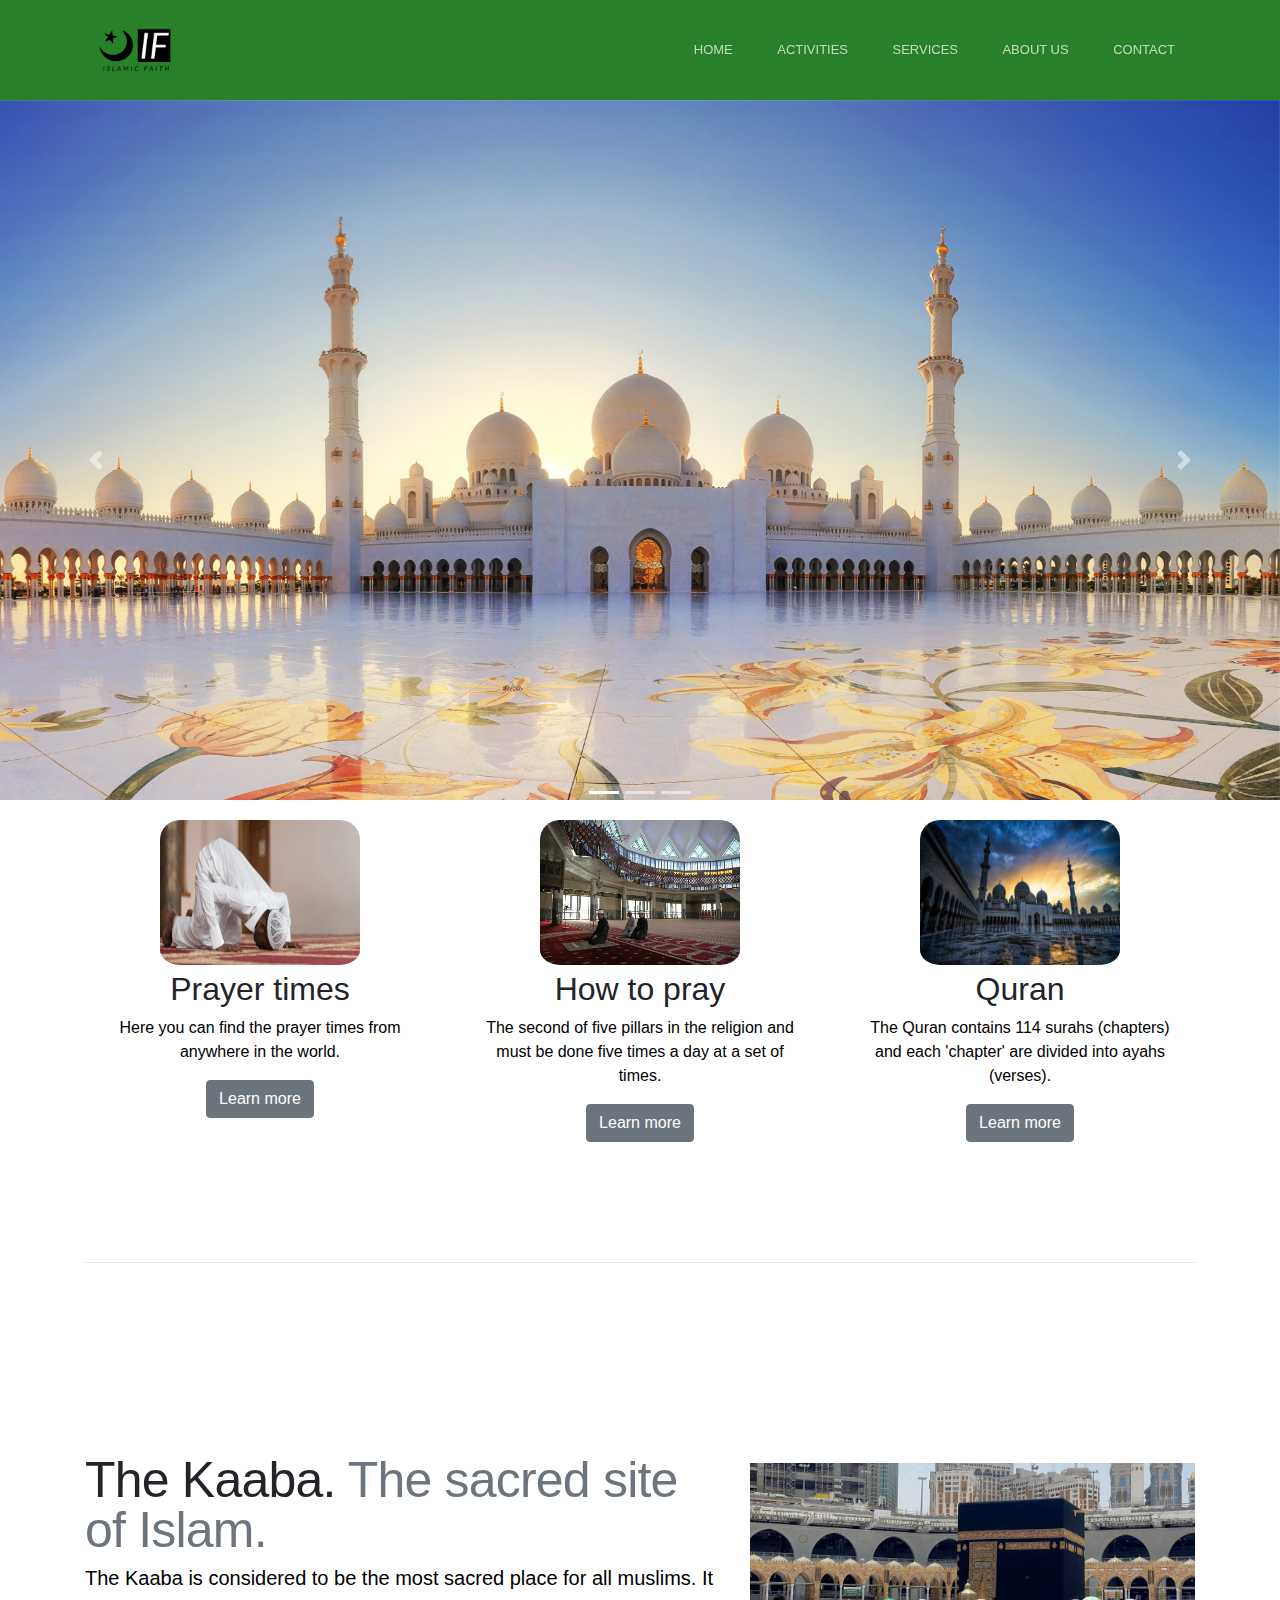
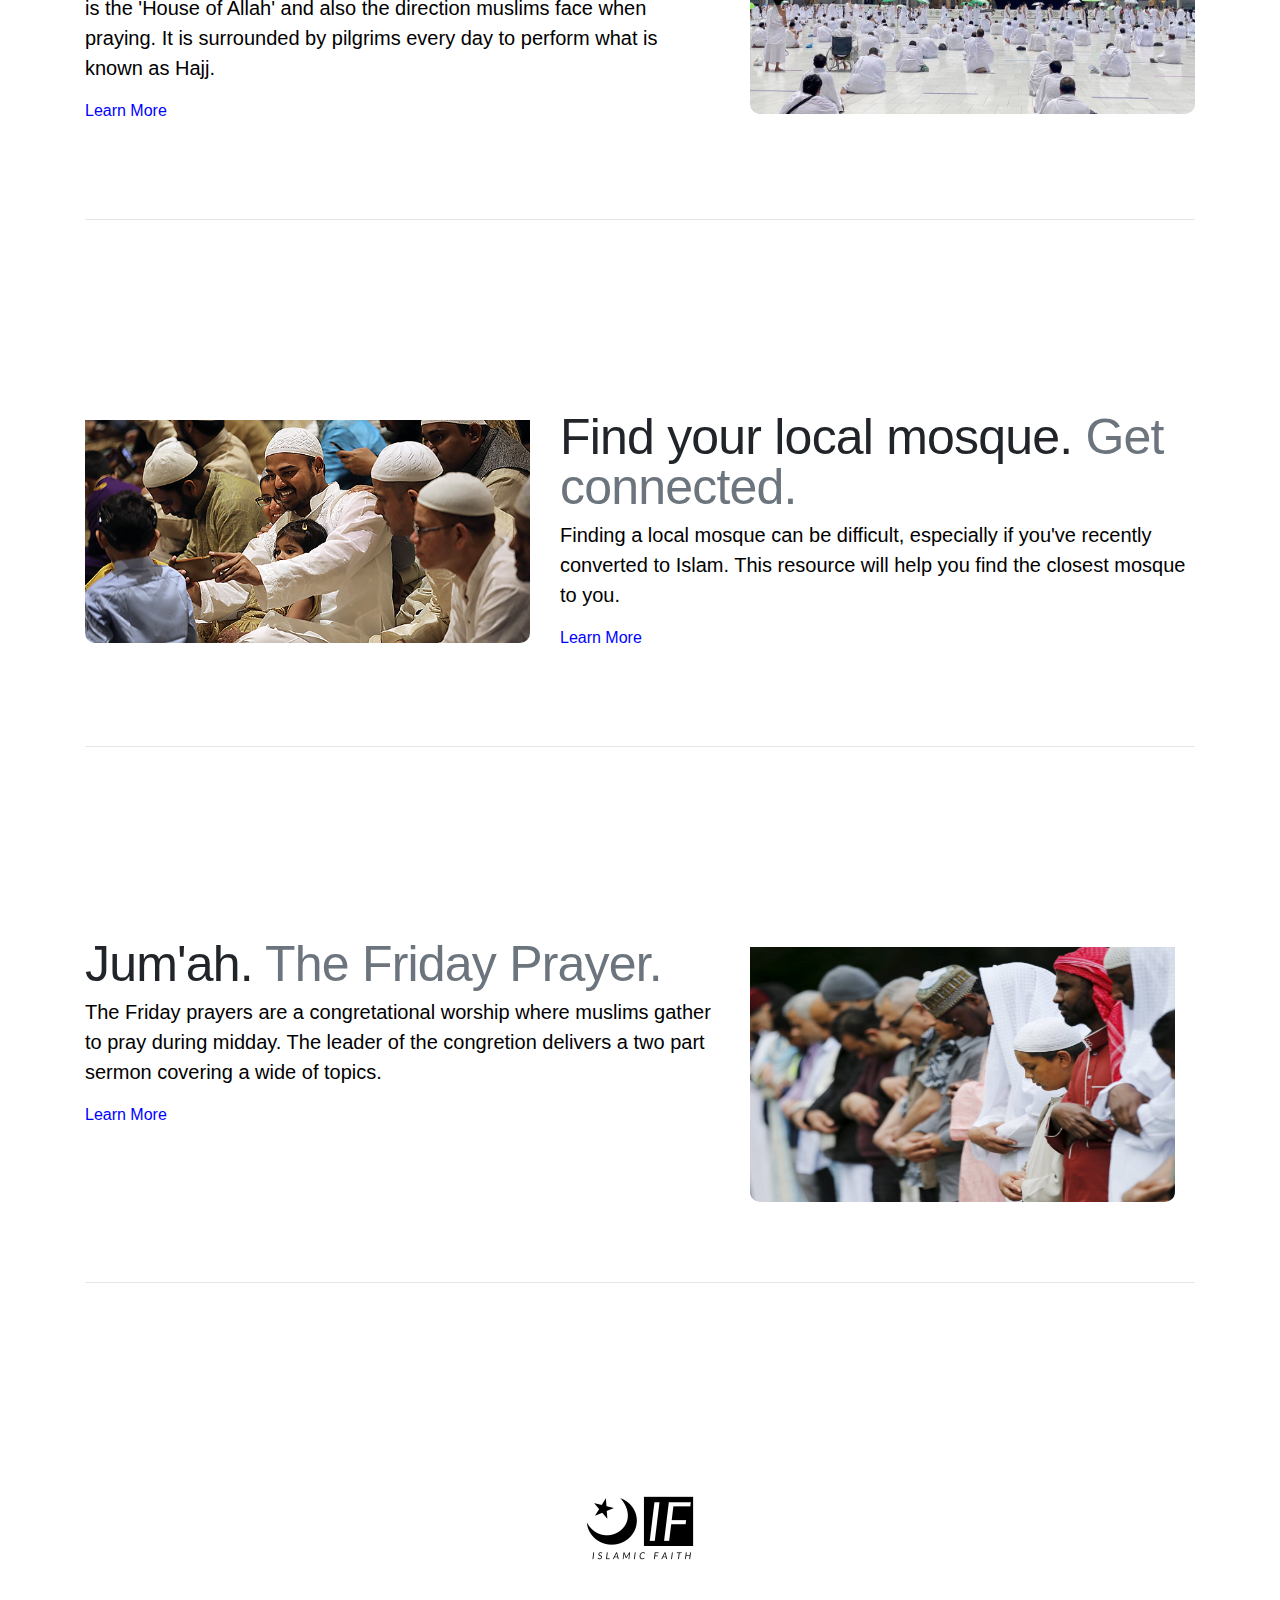
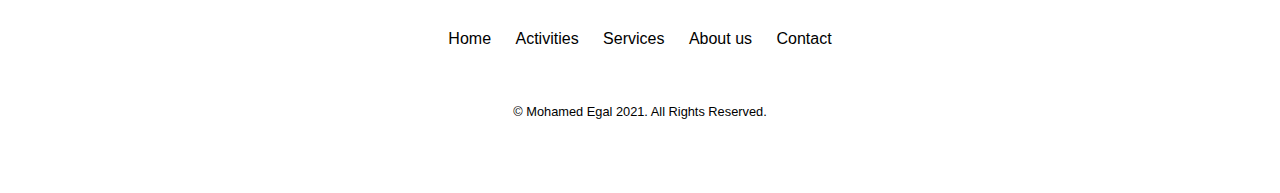
<file: REAL website/index.html>
<!doctype html>
<html lang="en">
  <head>



    <link rel="icon" type="image/png" href="images/Logo.png">

    
    <!-- Required meta tags -->
    <meta charset="utf-8">
    <meta name="viewport" content="width=device-width, initial-scale=1, shrink-to-fit=no">
    

  

    <!-- Bootstrap CSS -->
    <link rel="stylesheet" href="https://stackpath.bootstrapcdn.com/bootstrap/4.3.1/css/bootstrap.min.css" integrity="sha384-ggOyR0iXCbMQv3Xipma34MD+dH/1fQ784/j6cY/iJTQUOhcWr7x9JvoRxT2MZw1T" crossorigin="anonymous">
    
    <!-- Style -->
    <link rel="stylesheet" href="css/style.css">

    <link rel="stylesheet" href="fonts/style.css">

    <title>Islamic Faith - Home</title>
  </head>
  <body>


    <div class="site-mobile-menu site-navbar-target">
      <div class="site-mobile-menu-header">
        <div class="site-mobile-menu-close mt-3">
          <span class="icon-close2 js-menu-toggle"></span>
        </div>
      </div>
      <div class="site-mobile-menu-body"></div>
    </div>
   
    
    <header class="site-navbar js-sticky-header site-navbar-target" role="banner">

      <div class="container">
        <div class="row align-items-center">
          
          <div class="col-6 col-xl-2">
            <h1 id="Logo" class="mb-0 site-logo"><a href="index.html"><img id="Logo" src="images/Logo.png" alt="Logo"><span class="text-primary"></span> </a></h1>
          </div>

          <div class="col-12 col-md-10 d-none d-xl-block">
            <nav class="site-navigation position-relative text-right" role="navigation">

              <ul class="site-menu main-menu js-clone-nav mr-auto d-none d-lg-block">
                <li><a href="index.html" class="nav-link">Home</a></li>
                <li><a href="activities.html" class="nav-link">Activities</a></li>
                <li><a href="services.html" class="nav-link">Services</a></li>
                 <li> <a href="about_us.html" class="nav-link">About Us</a></li>
                <li><a href="contact.html" class="nav-link">Contact</a></li>
              </ul>
            </nav>
          </div>


          <div class="col-6 d-inline-block d-xl-none ml-md-0 py-3" style="position: relative; top: 3px;"><a href="#" class="site-menu-toggle js-menu-toggle float-right"><span class="icon-menu h3"></span></a></div>

        </div>
      </div>
      
    </header>


    <div class="hero"></div>
 


 <main>
  <div id="myCarousel" class="carousel slide" data-ride="carousel">
    <ol class="carousel-indicators">
      <li data-target="#myCarousel" data-slide-to="0" class="active"></li>
      <li data-target="#myCarousel" data-slide-to="1"></li>
      <li data-target="#myCarousel" data-slide-to="2"></li>
    </ol>
    <div class="carousel-inner">
      <div class="carousel-item active">
        <img class="first-slide" src="images/dubai.jpg" alt="First slide">
      </div>
      <div class="carousel-item">
        <img class="second-slide" src="images/ColorPraying.jpg" alt="Second slide">
        <div class="container">
        </div>
      </div>
      <div class="carousel-item">
      <img class="third-slide" src="images/Reading.jpg" alt="Third slide">
        <div class="container">
        </div>
      </div>
    </div>
    <a class="carousel-control-prev" href="#myCarousel" role="button" data-slide="prev">
      <span class="carousel-control-prev-icon" aria-hidden="true"></span>
      <span class="sr-only">Previous</span>
    </a>
    <a class="carousel-control-next" href="#myCarousel" role="button" data-slide="next">
      <span class="carousel-control-next-icon" aria-hidden="true"></span>
      <span class="sr-only">Next</span>
    </a>
  </div>
  <section>
  <div class="container marketing">

    <!-- Three columns of text below the carousel -->
    <div class="row">
      <div class="col-lg-4">
        <img src="images/Praying.jpg" alt="Clock" height="150" width="200" style="border-radius: 20px; padding-bottom: 5px;">
        <h2>Prayer times</h2>
        <p>Here you can find the prayer times from anywhere in the world.</p>
        <p><a class="btn btn-secondary" href="https://www.islamicfinder.org/world/" role="button">Learn more</a></p>
      </div><!-- /.col-lg-4 -->
      <div class="col-lg-4">
        <img src="images/RedPraying.jpg" alt="Muslims praying" width="200" height="150" style="border-radius: 20px; padding-bottom: 5px;">
        <h2>How to pray</h2>
        <p>The second of five pillars in the religion and must be done five times a day at a set of times.</p>
        <p><a class="btn btn-secondary" href="https://muslimhands.org.uk/latest/2020/07/how-to-perform-salah" role="button">Learn more</a></p>
      </div><!-- /.col-lg-4 -->
      <div class="col-lg-4">
        <img src="images/islamhd.jpg" alt="Mosque" width="200" height="150" style="border-radius: 20px; padding-bottom: 5px;">
        <h2>Quran</h2>
        <p>The Quran contains 114 surahs (chapters) and each 'chapter' are divided into ayahs (verses).</p>
        <p><a class="btn btn-secondary" href="https://quran.com/" role="button">Learn more</a></p>
      </div><!-- /.col-lg-4 -->
    </div><!-- /.row -->


    <!-- START THE FEATURETTES -->

    <hr class="featurette-divider">

    <div class="row featurette">
      <div class="col-md-7">
        <h2 class="featurette-heading">The Kaaba. <span class="text-muted">The sacred site of Islam.</span></h2>
        <p class="lead">The Kaaba is considered to be the most sacred place for all muslims. It is the 'House of Allah' and also the direction muslims face when praying. It is surrounded by pilgrims every day to perform what is known as Hajj.</p>
        <a href="https://www.khanacademy.org/humanities/ap-art-history/introduction-cultures-religions-apah/islam-apah/a/the-kaaba"><p class="learnMore">Learn More</p></a>
      </div>
      <div class="col-md-5">
       <a href="https://www.khanacademy.org/humanities/ap-art-history/introduction-cultures-religions-apah/islam-apah/a/the-kaaba" > <img id="shw1" class="featurette-image img-fluid mx-auto" src="images/Mecca.jpg" alt="Generic placeholder image" ></a>
      </div>
    </div>

    <hr class="featurette-divider">

    <div class="row featurette">
      <div class="col-md-7 order-md-2">
        <h2 class="featurette-heading">Find your local mosque. <span class="text-muted">Get connected.</span></h2>
        <p class="lead">Finding a local mosque can be difficult, especially if you've recently converted to Islam. This resource will help you find the closest mosque to you.</p>
        <a href="https://www.visitmymosque.org/find-my-mosque/"><p class="learnMore">Learn More</p></a>
      </div>
      <div class="col-md-5 order-md-1">
       <a href="https://www.visitmymosque.org/find-my-mosque/"><img id="shw2" class="featurette-image img-fluid mx-auto" src="images/Muslim Family.jpg" data-src="holder.js/500x500/auto" alt="Generic placeholder image"></a>
      </div>
    </div>

    <hr class="featurette-divider">

    <div class="row featurette">
      <div class="col-md-7">
        <h2 class="featurette-heading">Jum'ah. <span class="text-muted">The Friday Prayer.</span></h2>
        <p class="lead">The Friday prayers are a congretational worship where muslims gather to pray during midday. The leader of the congretion delivers a two part sermon covering a wide of topics.</p>
        <a href="https://pluralism.org/jum%E2%80%99ah-the-friday-prayer"><p class="learnMore">Learn More</p></a>
      </div>
      <div class="col-md-5">
        <a href="https://pluralism.org/jum%E2%80%99ah-the-friday-prayer"><img id="shw3" class="featurette-image img-fluid mx-auto" src="images/ZoomPraying.jpg" data-src="holder.js/500x500/auto" alt="Generic placeholder image"></a>
      </div>
    </div>

    <hr class="featurette-divider">

    <!-- /END THE FEATURETTES -->

  </div>
  </section>
  </main>
  
  

    <footer class="footer-16371">
      <div class="container">
        <div class="row justify-content-center">
          <div class="col-md-9 text-center">
            <div class="footer-site-logo mb-4">
              <a href="index.html"><img id="Logo2" src="images/Logo.png" alt="Logo"></a>
            </div>
            <ul class="list-unstyled nav-links mb-5">
              <li><a href="index.html">Home</a></li>
              <li><a href="activities.html">Activities</a></li>
              <li><a href="services.html">Services</a></li>
              <li><a href="about_us.html">About us</a></li>
              <li><a href="contact.html">Contact</a></li>
            </ul>



            <div class="copyright">
              <p class="mb-0"><small>&copy; Mohamed Egal 2021. All Rights Reserved.</small></p>
            </div>


          </div>
        </div>
      </div>
    </footer>

  
    
    

    <script src="https://code.jquery.com/jquery-3.3.1.slim.min.js" integrity="sha384-q8i/X+965DzO0rT7abK41JStQIAqVgRVzpbzo5smXKp4YfRvH+8abtTE1Pi6jizo" crossorigin="anonymous"></script>
    <script src="https://cdn.jsdelivr.net/npm/bootstrap@4.6.0/dist/js/bootstrap.min.js" integrity="sha384-+YQ4JLhjyBLPDQt//I+STsc9iw4uQqACwlvpslubQzn4u2UU2UFM80nGisd026JF" crossorigin="anonymous"></script>    
    <script src="js/main.js"></script>
  </body>
</html>
</file>
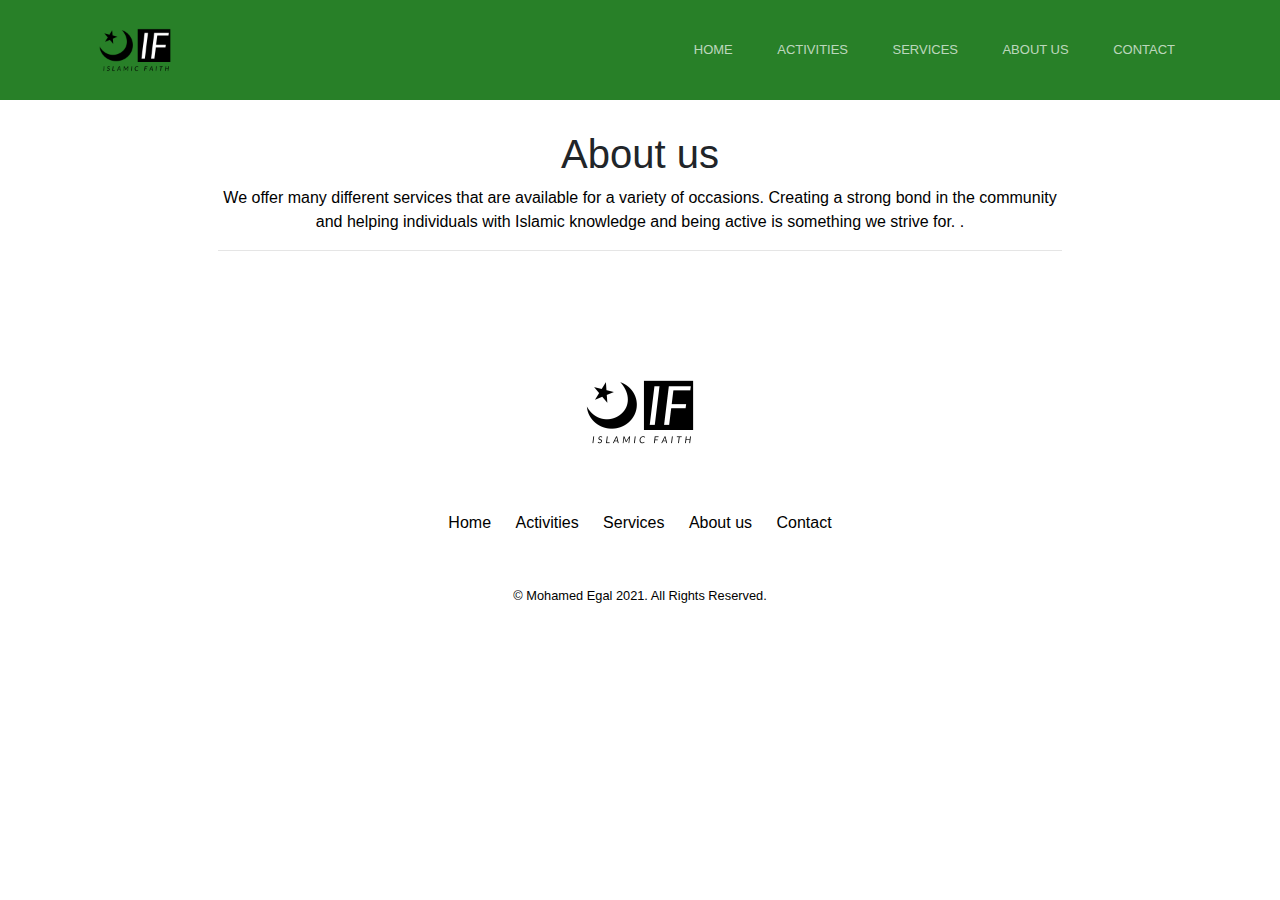
<file: REAL website/about_us.html>
<!doctype html>
<html lang="en">
  <head>

    <link rel="icon" type="image/png" href="images/Logo.png">

    <!-- Required meta tags -->
    <meta charset="utf-8">
    <meta name="viewport" content="width=device-width, initial-scale=1, shrink-to-fit=no">

    <!-- Bootstrap CSS -->
    <link rel="stylesheet" href="https://stackpath.bootstrapcdn.com/bootstrap/4.3.1/css/bootstrap.min.css" integrity="sha384-ggOyR0iXCbMQv3Xipma34MD+dH/1fQ784/j6cY/iJTQUOhcWr7x9JvoRxT2MZw1T" crossorigin="anonymous">
    
    <!-- Style -->
    <link rel="stylesheet" href="css/style.css">
    <link rel="stylesheet" href="fonts/style.css">
    
    <title>Islamic Faith - About us</title>
  </head>
  <body>


    <div class="site-mobile-menu site-navbar-target">
      <div class="site-mobile-menu-header">
        <div class="site-mobile-menu-close mt-3">
          <span class="icon-close2 js-menu-toggle"></span>
        </div>
      </div>
      <div class="site-mobile-menu-body"></div>
    </div>
   
    
    <header class="site-navbar js-sticky-header site-navbar-target" role="banner">

      <div class="container">
        <div class="row align-items-center">
          
          <div class="col-6 col-xl-2">
            <h1 class="mb-0 site-logo"><a href="index.html"><img id="Logo" src="images/Logo.png" alt="Logo"><span class="text-primary"></span> </a></h1>
          </div>

          <div class="col-12 col-md-10 d-none d-xl-block">
            <nav class="site-navigation position-relative text-right" role="navigation">

              <ul class="site-menu main-menu js-clone-nav mr-auto d-none d-lg-block">
                <li><a href="index.html" class="nav-link">Home</a></li>
                <li><a href="activities.html" class="nav-link">Activities</a></li>
                <li><a href="services.html" class="nav-link">Services</a></li>
                 <li> <a href="about_us.html" class="nav-link">About Us</a></li>
                <li><a href="contact.html" class="nav-link">Contact</a></li>
              </ul>
            </nav>
          </div>


          <div class="col-6 d-inline-block d-xl-none ml-md-0 py-3" style="position: relative; top: 3px;"><a href="#" class="site-menu-toggle js-menu-toggle float-right"><span class="icon-menu h3"></span></a></div>

        </div>
      </div>
      
    </header>


    <div class="hero"></div>
 <section>
  <div id="activity">    
    <div class="row content">
      <div class="col-sm-2 sidenav">
       
      </div>
      <div class="col-sm-8 text-center"> 
        <h1>About us</h1>
        <p>We offer many different services that are available for a variety of occasions. Creating a strong bond in the community and helping individuals with Islamic knowledge and being active is something we strive for. .</p>
        <hr>
      </div>
      <div class="col-sm-2 sidenav">
        <div class="well">
        </div>
      </div>
    </div>
  </div>
</section>


  

    <footer class="footer-16371">
      <div class="container">
        <div class="row justify-content-center">
          <div class="col-md-9 text-center">
            <div class="footer-site-logo mb-4">
              <a href="index.html"><img id="Logo2" src="images/Logo.png" alt="Logo"></a>
            </div>
            <ul class="list-unstyled nav-links mb-5">
              <li><a href="index.html">Home</a></li>
              <li><a href="activities.html">Activities</a></li>
              <li><a href="services.html">Services</a></li>
              <li><a href="about_us.html">About us</a></li>
              <li><a href="contact.html">Contact</a></li>
            </ul>



            <div class="copyright">
              <p class="mb-0"><small>&copy; Mohamed Egal 2021. All Rights Reserved.</small></p>
            </div>


          </div>
        </div>
      </div>
    </footer>

  
    
    

    <script src="https://code.jquery.com/jquery-3.3.1.slim.min.js" integrity="sha384-q8i/X+965DzO0rT7abK41JStQIAqVgRVzpbzo5smXKp4YfRvH+8abtTE1Pi6jizo" crossorigin="anonymous"></script>
    <script src="https://cdn.jsdelivr.net/npm/bootstrap@4.6.0/dist/js/bootstrap.min.js" integrity="sha384-+YQ4JLhjyBLPDQt//I+STsc9iw4uQqACwlvpslubQzn4u2UU2UFM80nGisd026JF" crossorigin="anonymous"></script>    
    <script src="js/main.js"></script>
  </body>
</html>
</file>
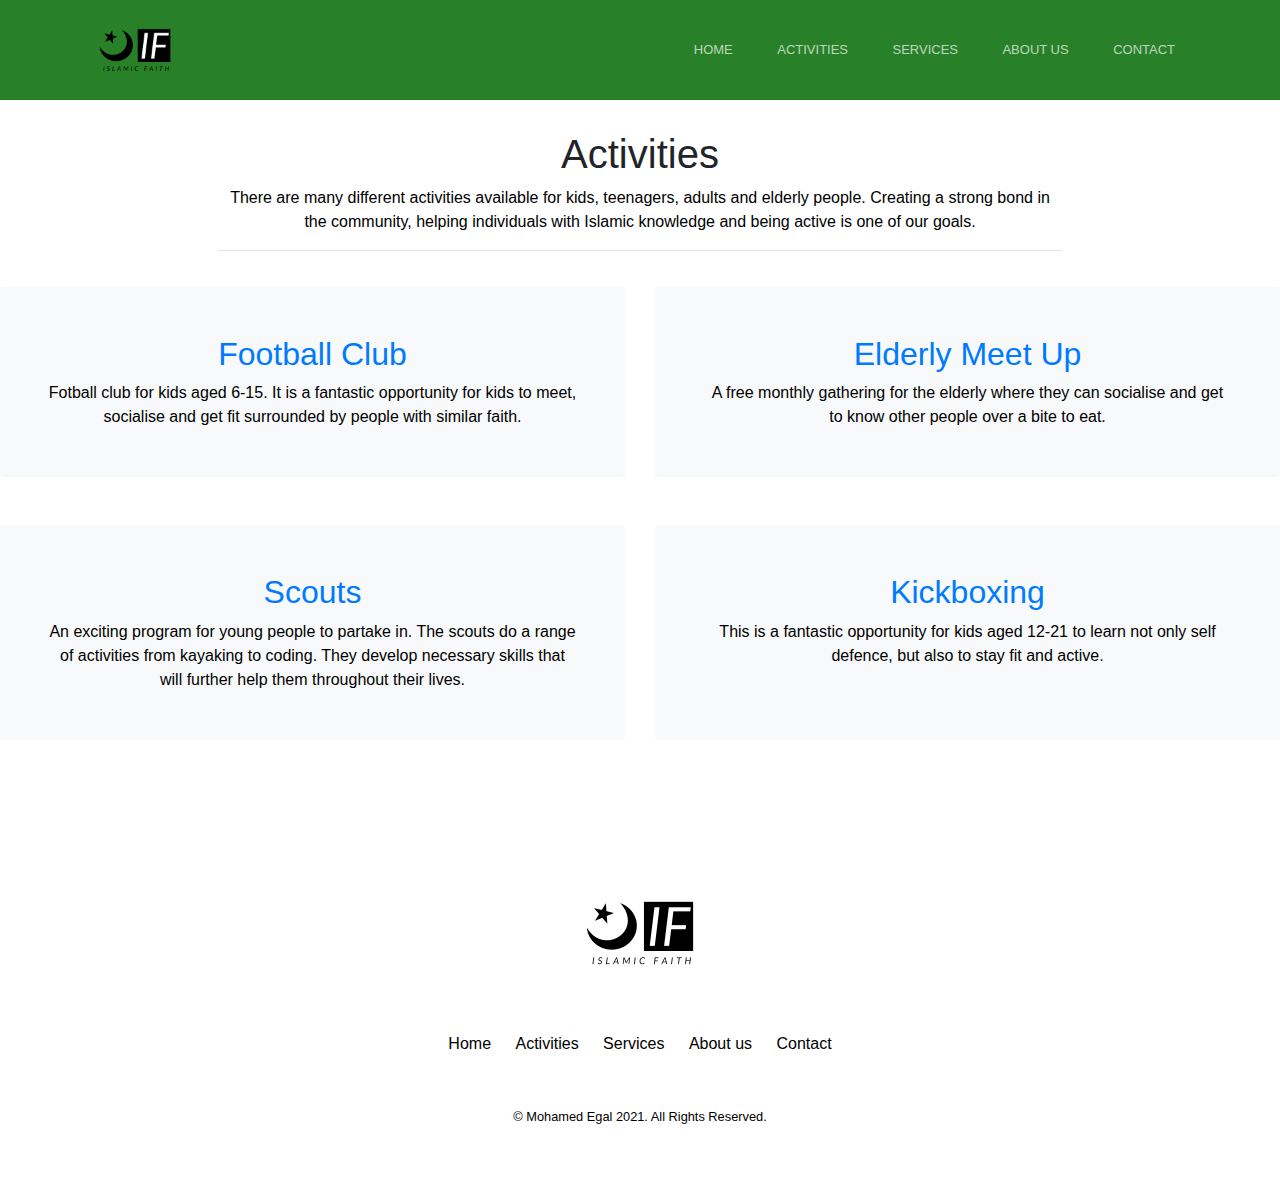
<file: REAL website/activities.html>
<!doctype html>
<html lang="en">
  <head>

    <link rel="icon" type="image/png" href="images/Logo.png">


    <!-- Required meta tags -->
    <meta charset="utf-8">
    <meta name="viewport" content="width=device-width, initial-scale=1, shrink-to-fit=no">
    

    <link rel="stylesheet" href="https://stackpath.bootstrapcdn.com/bootstrap/4.3.1/css/bootstrap.min.css" integrity="sha384-ggOyR0iXCbMQv3Xipma34MD+dH/1fQ784/j6cY/iJTQUOhcWr7x9JvoRxT2MZw1T" crossorigin="anonymous">
    
    <!-- Style -->
    <link rel="stylesheet" href="css/style.css">
    <link rel="stylesheet" href="fonts/style.css">

    <title>Islamic Faith - Activities</title>
  </head>
  <body>


    <div class="site-mobile-menu site-navbar-target">
      <div class="site-mobile-menu-header">
        <div class="site-mobile-menu-close mt-3">
          <span class="icon-close2 js-menu-toggle"></span>
        </div>
      </div>
      <div class="site-mobile-menu-body"></div>
    </div>
   
    
    <header class="site-navbar js-sticky-header site-navbar-target" role="banner">

      <div class="container">
        <div class="row align-items-center">
          
          <div class="col-6 col-xl-2">
            <h1 class="mb-0 site-logo"><a href="index.html"><img id="Logo" src="images/Logo.png" alt="Logo"><span class="text-primary"></span> </a></h1>
          </div>

          <div class="col-12 col-md-10 d-none d-xl-block">
            <nav class="site-navigation position-relative text-right" role="navigation">

              <ul class="site-menu main-menu js-clone-nav mr-auto d-none d-lg-block">
                <li><a href="index.html" class="nav-link">Home</a></li>
                <li><a href="activities.html" class="nav-link">Activities</a></li>
                <li><a href="services.html" class="nav-link">Services</a></li>
                 <li> <a href="about_us.html" class="nav-link">About Us</a></li>
                <li><a href="contact.html" class="nav-link">Contact</a></li>
              </ul>
            </nav>
          </div>


          <div class="col-6 d-inline-block d-xl-none ml-md-0 py-3" style="position: relative; top: 3px;"><a href="#" class="site-menu-toggle js-menu-toggle float-right"><span class="icon-menu h3"></span></a></div>

        </div>
      </div>
      
    </header>
    <div class="hero"></div>
<main>
    <div id="activity">    
        <div class="row content">
          <div class="col-sm-2 sidenav">
           
          </div>
          <div class="col-sm-8 text-center"> 
            <h1>Activities</h1>
            <p>There are many different activities available for kids, teenagers, adults and elderly people. Creating a strong bond in the community, helping individuals with Islamic knowledge and being active is one of our goals.</p>
            <hr>
          </div>
          <div class="col-sm-2 sidenav">
            <div class="well">
            </div>
          </div>
        </div>
      </div>
</main>

<section>
    <div>
        <!-- Page Features-->
        <div class="row gx-lg-5">
            <div class="col-lg-6 col-xxl-4 mb-5">
                <div class="card bg-light border-0 h-100">
                    <div class="card-body text-center p-4 p-lg-5 pt-0 pt-lg-0">
                        <div class="feature bg-primary bg-gradient text-white rounded-3 mb-4 mt-n4"><i class="bi bi-collection"></i></div>
                        <a href="https://www.greenlanemasjid.org/social-activities/glm-fc/" class="text1">
                          <h2 class="fs-4 fw-bold">Football Club</h2>
                          <p class="mb-0">Fotball club for kids aged 6-15. It is a fantastic opportunity for kids to meet, socialise and get fit surrounded by people with similar faith.</p>
                      </a>
                    </div>
                </div>
            </div>
          
            <div class="col-lg-6 col-xxl-4 mb-5">
                <div class="card bg-light border-0 h-100">
                    <div class="card-body text-center p-4 p-lg-5 pt-0 pt-lg-0">
                        <div class="feature bg-primary bg-gradient text-white rounded-3 mb-4 mt-n4"><i class="bi bi-cloud-download"></i></div>
                        <a href="https://www.greenlanemasjid.org/social-activities/elderly-meet-up/" class="text2">
                        <h2 class="fs-4 fw-bold">Elderly Meet Up</h2>
                        <p class="mb-0">A free monthly gathering for the elderly where they can socialise and get to know other people over a bite to eat.</p>
                    </a>
                    </div>
                </div>
            </div>
            <div class="col-lg-6 col-xxl-4 mb-5">
                <div class="card bg-light border-0 h-100">
                    <div class="card-body text-center p-4 p-lg-5 pt-0 pt-lg-0">
                        <div class="feature bg-primary bg-gradient text-white rounded-3 mb-4 mt-n4"><i class="bi bi-card-heading"></i></div>
                        <a href="https://www.greenlanemasjid.org/social-activities/scouts/">
                        <h2 class="fs-4 fw-bold">Scouts</h2>
                        <p class="mb-0">An exciting program for young people to partake in. The scouts do a range of activities from kayaking to coding. They develop necessary skills that will further help them throughout their lives.</p>
                      </a>
                    </div>
                </div>
            </div>
            <div class="col-lg-6 col-xxl-4 mb-5">
                <div class="card bg-light border-0 h-100">
                    <div class="card-body text-center p-4 p-lg-5 pt-0 pt-lg-0">
                        <div class="feature bg-primary bg-gradient text-white rounded-3 mb-4 mt-n4"><i class="bi bi-bootstrap"></i></div>
                        <a href="https://www.greenlanemasjid.org/social-activities/kickboxing/">
                        <h2 class="fs-4 fw-bold">Kickboxing</h2>
                        <p class="mb-0">This is a fantastic opportunity for kids aged 12-21 to learn not only self defence, but also to stay fit and active.</p>
                      </a>
                    </div>
                </div>
            </div>
        </div>
    </div>
</section>
  

    <footer class="footer-16371">
      <div class="container">
        <div class="row justify-content-center">
          <div class="col-md-9 text-center">
            <div class="footer-site-logo mb-4">
              <a href="index.html"><img id="Logo2" src="images/Logo.png" alt="Logo"></a>
            </div>
            <ul class="list-unstyled nav-links mb-5">
              <li><a href="index.html">Home</a></li>
              <li><a href="activities.html">Activities</a></li>
              <li><a href="services.html">Services</a></li>
              <li><a href="about_us.html">About us</a></li>
              <li><a href="contact.html">Contact</a></li>
            </ul>



            <div class="copyright">
              <p class="mb-0"><small>&copy; Mohamed Egal 2021. All Rights Reserved.</small></p>
            </div>


          </div>
        </div>
      </div>
    </footer>

  
    
    

    <script src="https://code.jquery.com/jquery-3.3.1.slim.min.js" integrity="sha384-q8i/X+965DzO0rT7abK41JStQIAqVgRVzpbzo5smXKp4YfRvH+8abtTE1Pi6jizo" crossorigin="anonymous"></script>
    <script src="https://cdn.jsdelivr.net/npm/bootstrap@4.6.0/dist/js/bootstrap.min.js" integrity="sha384-+YQ4JLhjyBLPDQt//I+STsc9iw4uQqACwlvpslubQzn4u2UU2UFM80nGisd026JF" crossorigin="anonymous"></script>    
    <script src="js/main.js"></script>
  </body>
</html>
</file>
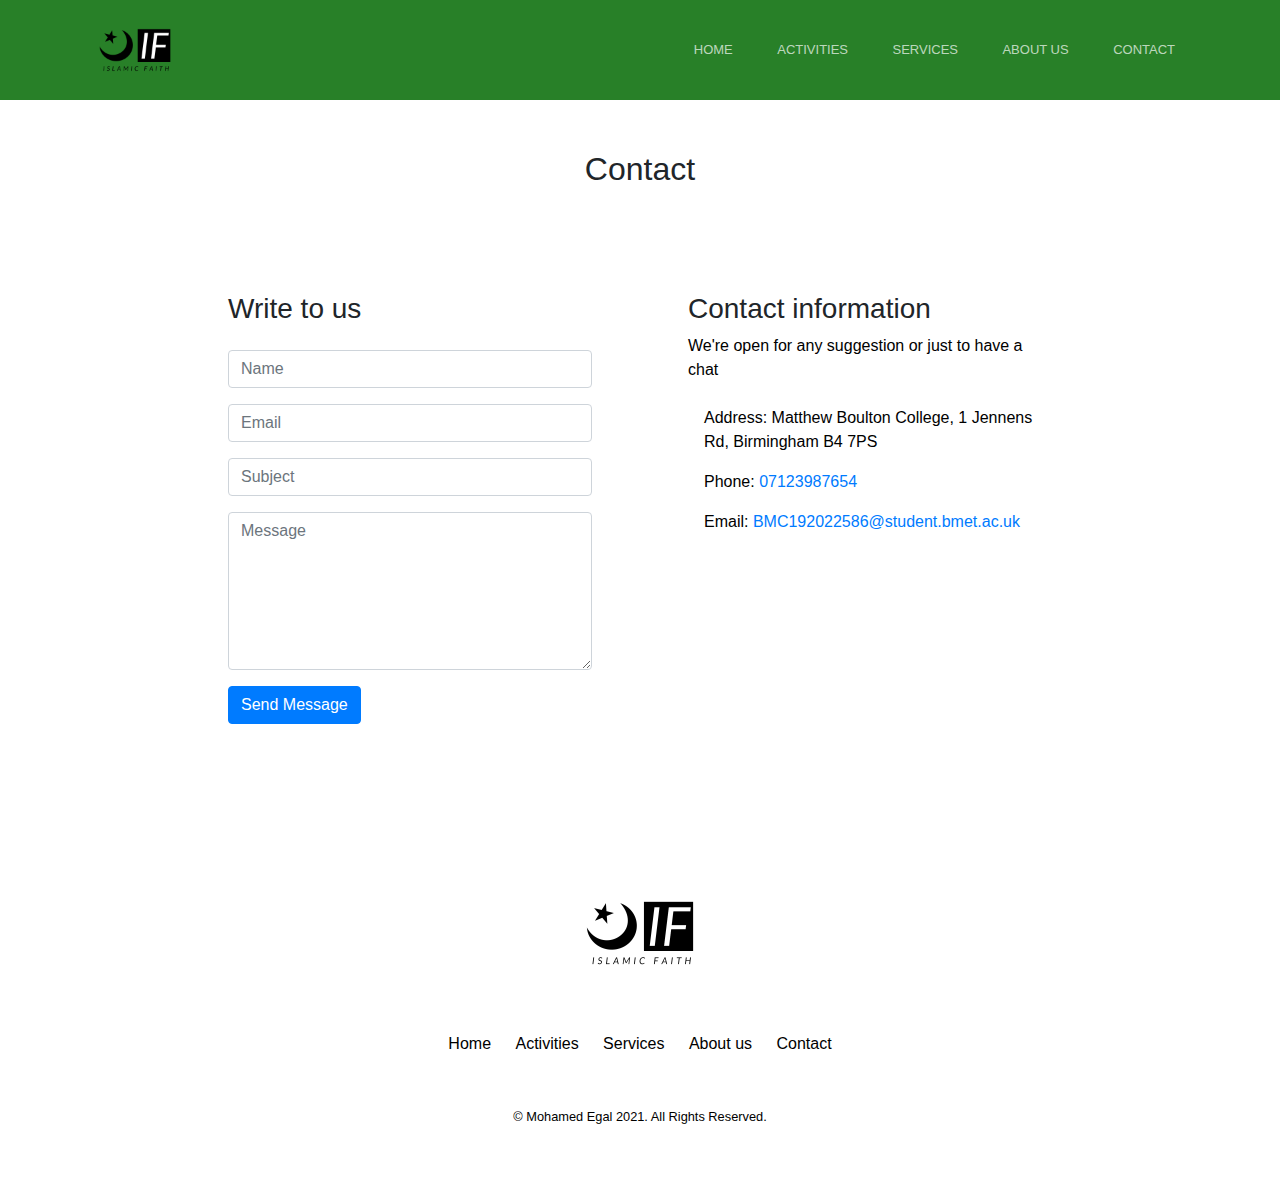
<file: REAL website/contact.html>
<!doctype html>
<html lang="en">
  <head>


    <link rel="icon" type="image/png" href="images/Logo.png">

    
    <!-- Required meta tags -->
    <meta charset="utf-8">
    <meta name="viewport" content="width=device-width, initial-scale=1, shrink-to-fit=no">
    
    <!-- Bootstrap CSS -->
    <link rel="stylesheet" href="https://stackpath.bootstrapcdn.com/bootstrap/4.3.1/css/bootstrap.min.css" integrity="sha384-ggOyR0iXCbMQv3Xipma34MD+dH/1fQ784/j6cY/iJTQUOhcWr7x9JvoRxT2MZw1T" crossorigin="anonymous">
    
    <!-- Style -->
    <link rel="stylesheet" href="css/style.css">
    <link rel="stylesheet" href="fonts/style.css">
    
    <title>Islamic Faith - Contact us</title>
  </head>
  <body>


    <div class="site-mobile-menu site-navbar-target">
      <div class="site-mobile-menu-header">
        <div class="site-mobile-menu-close mt-3">
          <span class="icon-close2 js-menu-toggle"></span>
        </div>
      </div>
      <div class="site-mobile-menu-body"></div>
    </div>
   
    
    <header class="site-navbar js-sticky-header site-navbar-target" role="banner">

      <div class="container">
        <div class="row align-items-center">
          
          <div class="col-6 col-xl-2">
            <h1 class="mb-0 site-logo"><a href="index.html"><img id="Logo" src="images/Logo.png" alt="Logo"><span class="text-primary"></span> </a></h1>
          </div>

          <div class="col-12 col-md-10 d-none d-xl-block">
            <nav class="site-navigation position-relative text-right" role="navigation">

              <ul class="site-menu main-menu js-clone-nav mr-auto d-none d-lg-block">
                <li><a href="index.html" class="nav-link">Home</a></li>
                <li><a href="activities.html" class="nav-link">Activities</a></li>
                <li><a href="services.html" class="nav-link">Services</a></li>
                 <li> <a href="about_us.html" class="nav-link">About Us</a></li>
                <li><a href="contact.html" class="nav-link">Contact</a></li>
              </ul>
            </nav>
          </div>


          <div class="col-6 d-inline-block d-xl-none ml-md-0 py-3" style="position: relative; top: 3px;"><a href="#" class="site-menu-toggle js-menu-toggle float-right"><span class="icon-menu h3"></span></a></div>

        </div>
      </div>
      
    </header>


    <div class="hero"></div>

    <section class="ftco-section">
      <div class="container">
        <div class="row justify-content-center">
          <div class="col-md-6 text-center mb-5">
            <h2 class="heading-section">Contact</h2>
          </div>
        </div>
        <div class="row justify-content-center">
          <div class="col-lg-10">
            <div class="wrapper">
              <div class="row no-gutters">
                <div class="col-md-6 d-flex align-items-stretch">
                  <div class="contact-wrap w-100 p-md-5 p-4 py-5">
                    <h3 class="mb-4">Write to us</h3>
                    <div id="form-message-warning" class="mb-4"></div> 
                    <div id="form-message-success" class="mb-4">
                    </div>
                    <form method="POST" id="contactForm" name="contactForm" class="contactForm">
                      <div class="row">
                        <div class="col-md-12">
                          <div class="form-group">
                            <input type="text" class="form-control" name="name" id="name" placeholder="Name">
                          </div>
                        </div>
                        <div class="col-md-12"> 
                          <div class="form-group">
                            <input type="email" class="form-control" name="email" id="email" placeholder="Email">
                          </div>
                        </div>
                        <div class="col-md-12">
                          <div class="form-group">
                            <input type="text" class="form-control" name="subject" id="subject" placeholder="Subject">
                          </div>
                        </div>
                        <div class="col-md-12">
                          <div class="form-group">
                            <textarea name="message" class="form-control" id="message" cols="30" rows="6" placeholder="Message"></textarea>
                          </div>
                        </div>
                        <div class="col-md-12">
                          <div class="form-group">
                            <input type="submit" value="Send Message" class="btn btn-primary">
                            <div class="submitting"></div>
                          </div>
                        </div>
                      </div>
                    </form>
                  </div>
                </div>
                <div class="col-md-6 d-flex align-items-stretch">
                  <div class="info-wrap w-100 p-md-5 p-4 py-5 img">
                    <h3>Contact information</h3>
                    <p class="mb-4">We're open for any suggestion or just to have a chat</p>
                    <div class="dbox w-100 d-flex align-items-start">
                      <div class="icon d-flex align-items-center justify-content-center">
                        <span class="fa fa-map-marker"></span>
                      </div>
                      <div class="text pl-3">
                        <p><span>Address:</span> Matthew Boulton College, 1 Jennens Rd, Birmingham B4 7PS</p>
                      </div>
                    </div>
                    <div class="dbox w-100 d-flex align-items-center">
                      <div class="icon d-flex align-items-center justify-content-center">
                        <span class="fa fa-phone"></span>
                      </div>
                      <div class="text pl-3">
                        <p><span>Phone:</span> <a href="tel://1234567920">07123987654</a></p>
                      </div>
                    </div>
                    <div class="dbox w-100 d-flex align-items-center">
                      <div class="icon d-flex align-items-center justify-content-center">
                        <span class="fa fa-paper-plane"></span>
                      </div>
                      <div class="text pl-3">
                        <p><span>Email:</span> <a href="mailto:info@yoursite.com">BMC192022586@student.bmet.ac.uk</a></p>
                      </div>
                    </div>
                      </div>
                    </div>
                  </div>
                </div>
              </div>
            </div>
          </div>
        </div>
      </div>
    </section>

 
  

    <footer class="footer-16371">
      <div class="container">
        <div class="row justify-content-center">
          <div class="col-md-9 text-center">
            <div class="footer-site-logo mb-4">
              <a href="index.html"><img id="Logo2" src="images/Logo.png" alt="Logo"></a>
            </div>
            <ul class="list-unstyled nav-links mb-5">
              <li><a href="index.html">Home</a></li>
              <li><a href="activities.html">Activities</a></li>
              <li><a href="services.html">Services</a></li>
              <li><a href="about_us.html">About us</a></li>
              <li><a href="contact.html">Contact</a></li>
            </ul>



            <div class="copyright">
              <p class="mb-0"><small>&copy; Mohamed Egal 2021. All Rights Reserved.</small></p>
            </div>


          </div>
        </div>
      </div>
    </footer>

  
    
    
    <script src="https://code.jquery.com/jquery-3.3.1.slim.min.js" integrity="sha384-q8i/X+965DzO0rT7abK41JStQIAqVgRVzpbzo5smXKp4YfRvH+8abtTE1Pi6jizo" crossorigin="anonymous"></script>
    <script src="https://cdn.jsdelivr.net/npm/bootstrap@4.6.0/dist/js/bootstrap.min.js" integrity="sha384-+YQ4JLhjyBLPDQt//I+STsc9iw4uQqACwlvpslubQzn4u2UU2UFM80nGisd026JF" crossorigin="anonymous"></script>    
    <script src="js/main.js"></script>
  </body>
</html>
</file>
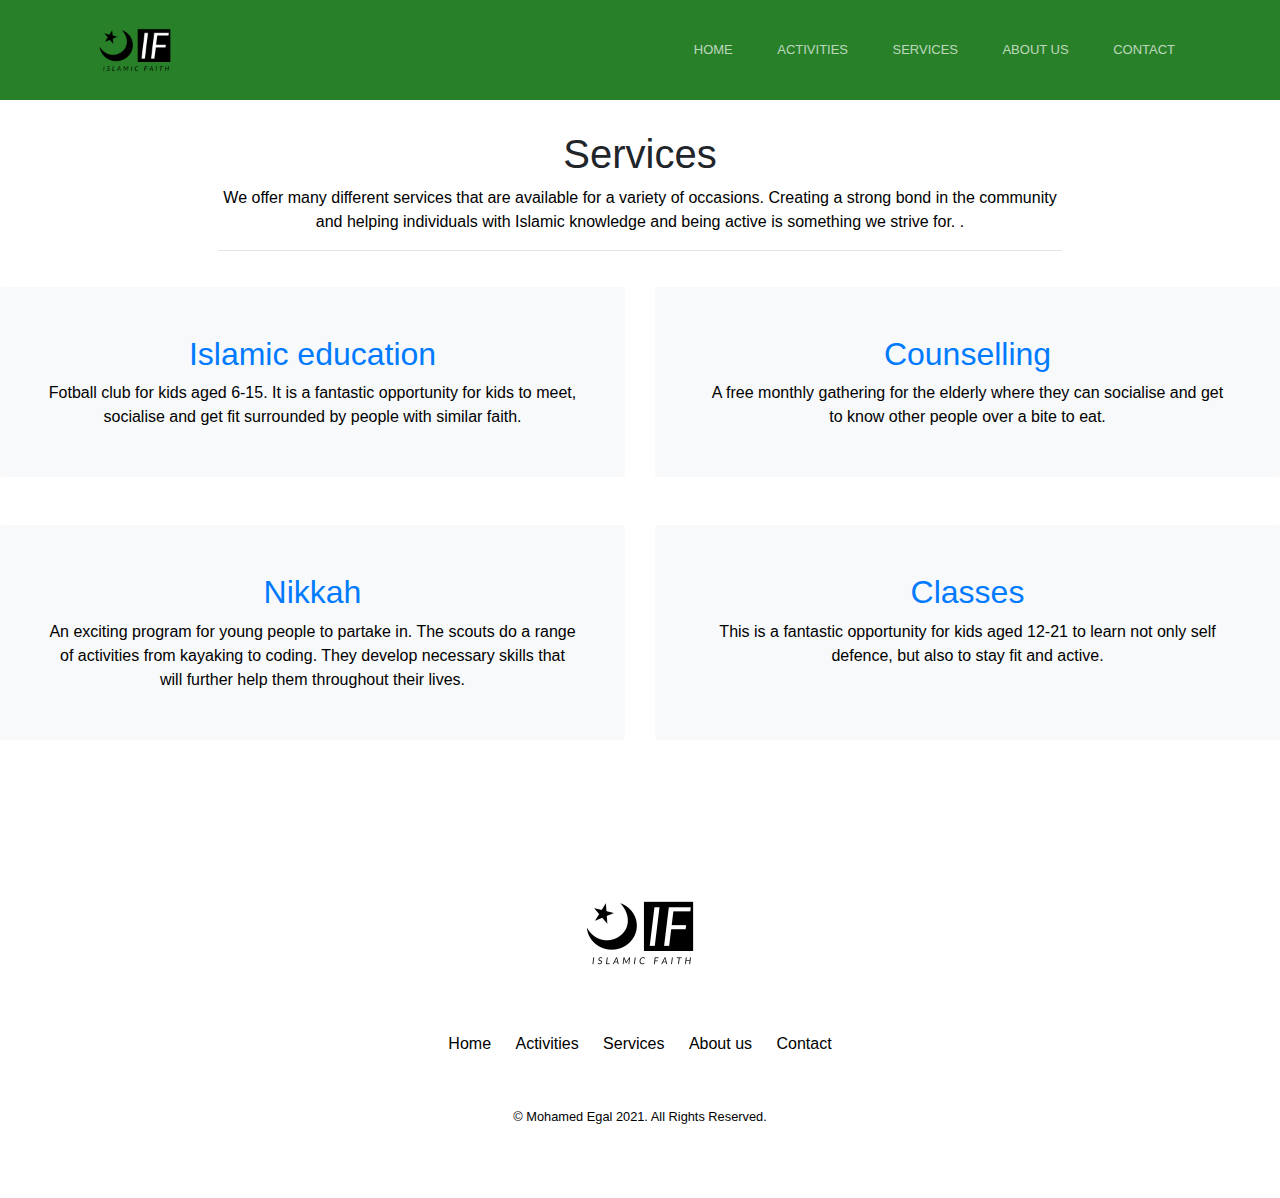
<file: REAL website/services.html>
<!doctype html>
<html lang="en">
  <head>

    <link rel="icon" type="image/png" href="images/Logo.png">

    <!-- Required meta tags -->
    <meta charset="utf-8">
    <meta name="viewport" content="width=device-width, initial-scale=1, shrink-to-fit=no">
    
    <!-- Bootstrap CSS -->
    <link rel="stylesheet" href="https://stackpath.bootstrapcdn.com/bootstrap/4.3.1/css/bootstrap.min.css" integrity="sha384-ggOyR0iXCbMQv3Xipma34MD+dH/1fQ784/j6cY/iJTQUOhcWr7x9JvoRxT2MZw1T" crossorigin="anonymous">
    
    <!-- Style -->
    <link rel="stylesheet" href="css/style.css">
    <link rel="stylesheet" href="fonts/style.css">
    
    <title>Islamic Faith - Services</title>
  </head>
  <body>


    <div class="site-mobile-menu site-navbar-target">
      <div class="site-mobile-menu-header">
        <div class="site-mobile-menu-close mt-3">
          <span class="icon-close2 js-menu-toggle"></span>
        </div>
      </div>
      <div class="site-mobile-menu-body"></div>
    </div>
   
    
    <header class="site-navbar js-sticky-header site-navbar-target" role="banner">

      <div class="container">
        <div class="row align-items-center">
          
          <div class="col-6 col-xl-2">
            <h1 class="mb-0 site-logo"><a href="index.html"><img id="Logo" src="images/Logo.png" alt="Logo"><span class="text-primary"></span> </a></h1>
          </div>

          <div class="col-12 col-md-10 d-none d-xl-block">
            <nav class="site-navigation position-relative text-right" role="navigation">

              <ul class="site-menu main-menu js-clone-nav mr-auto d-none d-lg-block">
                <li><a href="index.html" class="nav-link">Home</a></li>
                <li><a href="activities.html" class="nav-link">Activities</a></li>
                <li><a href="services.html" class="nav-link">Services</a></li>
                 <li> <a href="about_us.html" class="nav-link">About Us</a></li>
                <li><a href="contact.html" class="nav-link">Contact</a></li>
              </ul>
            </nav>
          </div>


          <div class="col-6 d-inline-block d-xl-none ml-md-0 py-3" style="position: relative; top: 3px;"><a href="#" class="site-menu-toggle js-menu-toggle float-right"><span class="icon-menu h3"></span></a></div>

        </div>
      </div>
      
    </header>
    <div class="hero"></div>
    
<main>
    <div id="activity">    
        <div class="row content">
          <div class="col-sm-2 sidenav">
           
          </div>
          <div class="col-sm-8 text-center"> 
            <h1>Services</h1>
            <p>We offer many different services that are available for a variety of occasions. Creating a strong bond in the community and helping individuals with Islamic knowledge and being active is something we strive for. .</p>
            <hr>
          </div>
          <div class="col-sm-2 sidenav">
            <div class="well">
            </div>
          </div>
        </div>
      </div>
</main>

<section>
  <div class="row gx-lg-5">
    <div class="col-lg-6 col-xxl-4 mb-5">
        <div class="card bg-light border-0 h-100">
            <div class="card-body text-center p-4 p-lg-5 pt-0 pt-lg-0">
                <div class="feature bg-primary bg-gradient text-white rounded-3 mb-4 mt-n4"><i class="bi bi-collection"></i></div>
                <a href="https://centralmosque.org.uk/services/education-department/" class="text1">
                  <h2 class="fs-4 fw-bold">Islamic education</h2>
                  <p class="mb-0">Fotball club for kids aged 6-15. It is a fantastic opportunity for kids to meet, socialise and get fit surrounded by people with similar faith.</p>
              </a>
            </div>
        </div>
    </div>
  
    <div class="col-lg-6 col-xxl-4 mb-5">
        <div class="card bg-light border-0 h-100">
            <div class="card-body text-center p-4 p-lg-5 pt-0 pt-lg-0">
                <div class="feature bg-primary bg-gradient text-white rounded-3 mb-4 mt-n4"><i class="bi bi-cloud-download"></i></div>
                <a href="https://www.greenlanemasjid.org/welfare-services/counselling/introduction/" class="text2">
                <h2 class="fs-4 fw-bold">Counselling</h2>
                <p class="mb-0">A free monthly gathering for the elderly where they can socialise and get to know other people over a bite to eat.</p>
            </a>
            </div>
        </div>
    </div>
    <div class="col-lg-6 col-xxl-4 mb-5">
        <div class="card bg-light border-0 h-100">
            <div class="card-body text-center p-4 p-lg-5 pt-0 pt-lg-0">
                <div class="feature bg-primary bg-gradient text-white rounded-3 mb-4 mt-n4"><i class="bi bi-card-heading"></i></div>
                <a href="https://centralmosque.org.uk/services/islamic-nikkah-and-marriage-solemnisation-registration/">
                <h2 class="fs-4 fw-bold">Nikkah</h2>
                <p class="mb-0">An exciting program for young people to partake in. The scouts do a range of activities from kayaking to coding. They develop necessary skills that will further help them throughout their lives.</p>
              </a>
            </div>
        </div>
    </div>
    <div class="col-lg-6 col-xxl-4 mb-5">
        <div class="card bg-light border-0 h-100">
            <div class="card-body text-center p-4 p-lg-5 pt-0 pt-lg-0">
                <div class="feature bg-primary bg-gradient text-white rounded-3 mb-4 mt-n4"><i class="bi bi-bootstrap"></i></div>
                <a href="https://www.greenlanemasjid.org/dawah-outreach/structured-courses/">
                <h2 class="fs-4 fw-bold">Classes</h2>
                <p class="mb-0">This is a fantastic opportunity for kids aged 12-21 to learn not only self defence, but also to stay fit and active.</p>
              </a>
            </div>
        </div>
    </div>
</div>
</section>
  

    <footer class="footer-16371">
      <div class="container">
        <div class="row justify-content-center">
          <div class="col-md-9 text-center">
            <div class="footer-site-logo mb-4">
              <a href="index.html"><img id="Logo2" src="images/Logo.png" alt="Logo"></a>
            </div>
            <ul class="list-unstyled nav-links mb-5">
              <li><a href="index.html">Home</a></li>
              <li><a href="activities.html">Activities</a></li>
              <li><a href="services.html">Services</a></li>
              <li><a href="about_us.html">About us</a></li>
              <li><a href="contact.html">Contact</a></li>
            </ul>



            <div class="copyright">
              <p class="mb-0"><small>&copy; Mohamed Egal 2021. All Rights Reserved.</small></p>
            </div>


          </div>
        </div>
      </div>
    </footer>

  
    
    

    <script src="https://code.jquery.com/jquery-3.3.1.slim.min.js" integrity="sha384-q8i/X+965DzO0rT7abK41JStQIAqVgRVzpbzo5smXKp4YfRvH+8abtTE1Pi6jizo" crossorigin="anonymous"></script>
    <script src="https://cdn.jsdelivr.net/npm/bootstrap@4.6.0/dist/js/bootstrap.min.js" integrity="sha384-+YQ4JLhjyBLPDQt//I+STsc9iw4uQqACwlvpslubQzn4u2UU2UFM80nGisd026JF" crossorigin="anonymous"></script>    
    <script src="js/main.js"></script>
  </body>
</html>
</file>
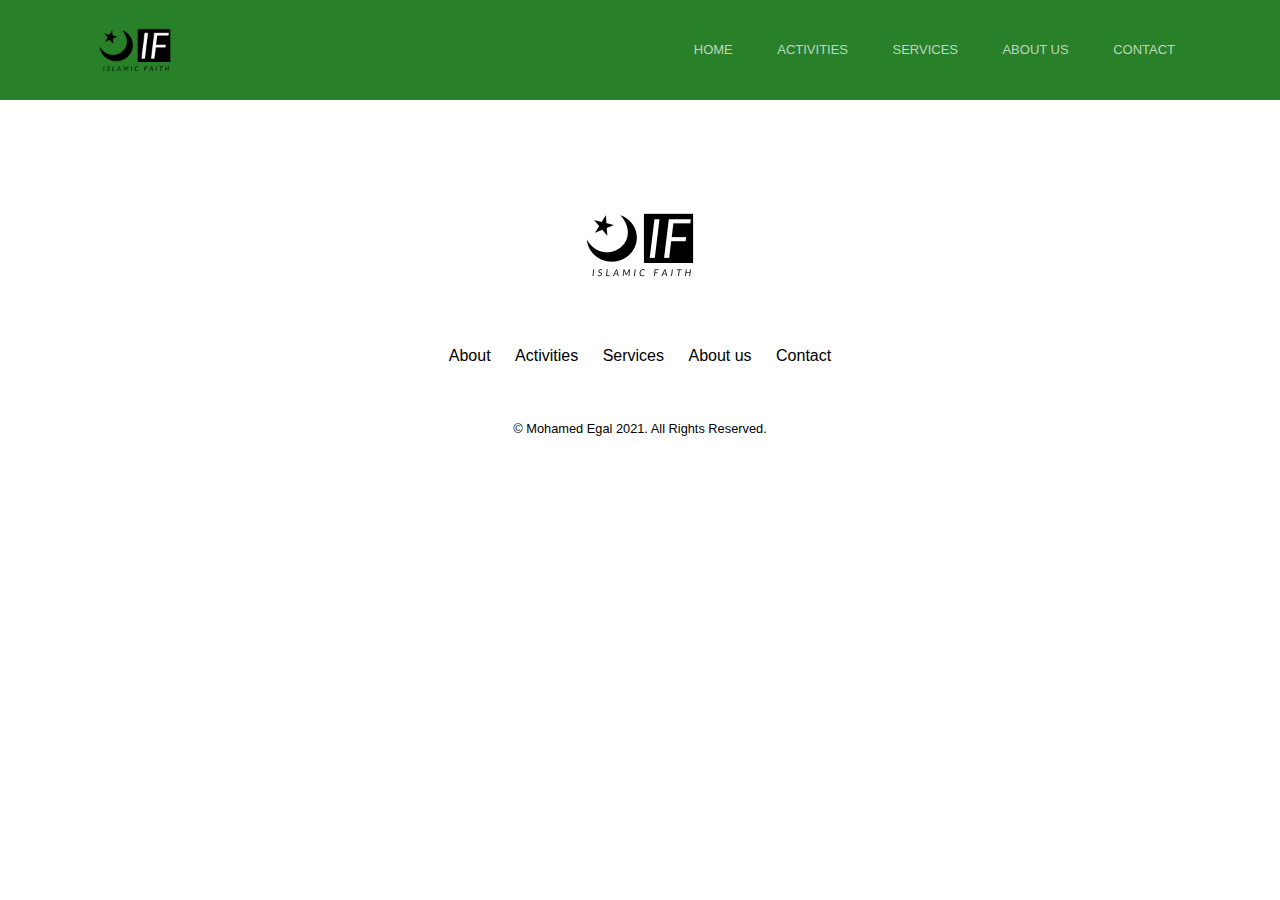
<file: REAL website/template.html>
<!doctype html>
<html lang="en">
  <head>
    <!-- Required meta tags -->
    <meta charset="utf-8">
    <meta name="viewport" content="width=device-width, initial-scale=1, shrink-to-fit=no">
    
    <!-- Bootstrap CSS -->
    <link rel="stylesheet" href="https://stackpath.bootstrapcdn.com/bootstrap/4.3.1/css/bootstrap.min.css" integrity="sha384-ggOyR0iXCbMQv3Xipma34MD+dH/1fQ784/j6cY/iJTQUOhcWr7x9JvoRxT2MZw1T" crossorigin="anonymous">
    
    <!-- Style -->
    <link rel="stylesheet" href="css/style.css">
    <link rel="stylesheet" href="fonts/style.css">

    <title>index</title>
  </head>
  <body>


    <div class="site-mobile-menu site-navbar-target">
      <div class="site-mobile-menu-header">
        <div class="site-mobile-menu-close mt-3">
          <span class="icon-close2 js-menu-toggle"></span>
        </div>
      </div>
      <div class="site-mobile-menu-body"></div>
    </div>
   
    
    <header class="site-navbar js-sticky-header site-navbar-target" role="banner">

      <div class="container">
        <div class="row align-items-center">
          
          <div class="col-6 col-xl-2">
            <h1 class="mb-0 site-logo"><a href="index.html"><img id="Logo" src="images/Logo.png" alt="Logo"><span class="text-primary"></span> </a></h1>
          </div>

          <div class="col-12 col-md-10 d-none d-xl-block">
            <nav class="site-navigation position-relative text-right" role="navigation">

              <ul class="site-menu main-menu js-clone-nav mr-auto d-none d-lg-block">
                <li><a href="index.html" class="nav-link">Home</a></li>
                <li><a href="activities.html" class="nav-link">Activities</a></li>
                <li><a href="#Services-section" class="nav-link">Services</a></li>
                 <li> <a href="#about-section" class="nav-link">About Us</a></li>
                <li><a href="#contact-section" class="nav-link">Contact</a></li>
              </ul>
            </nav>
          </div>


          <div class="col-6 d-inline-block d-xl-none ml-md-0 py-3" style="position: relative; top: 3px;"><a href="#" class="site-menu-toggle js-menu-toggle float-right"><span class="icon-menu h3"></span></a></div>

        </div>
      </div>
      
    </header>


    <div class="hero"></div>
 


 
  

    <footer class="footer-16371">
      <div class="container">
        <div class="row justify-content-center">
          <div class="col-md-9 text-center">
            <div class="footer-site-logo mb-4">
              <a href="index.html"><img id="Logo2" src="images/Logo.png" alt="Logo"></a>
            </div>
            <ul class="list-unstyled nav-links mb-5">
              <li><a href="#">About</a></li>
              <li><a href="activities.html">Activities</a></li>
              <li><a href="#">Services</a></li>
              <li><a href="#">About us</a></li>
              <li><a href="#">Contact</a></li>
            </ul>



            <div class="copyright">
              <p class="mb-0"><small>&copy; Mohamed Egal 2021. All Rights Reserved.</small></p>
            </div>


          </div>
        </div>
      </div>
    </footer>

  
    
    

    <script src="https://code.jquery.com/jquery-3.3.1.slim.min.js" integrity="sha384-q8i/X+965DzO0rT7abK41JStQIAqVgRVzpbzo5smXKp4YfRvH+8abtTE1Pi6jizo" crossorigin="anonymous"></script>
    <script src="https://cdn.jsdelivr.net/npm/bootstrap@4.6.0/dist/js/bootstrap.min.js" integrity="sha384-+YQ4JLhjyBLPDQt//I+STsc9iw4uQqACwlvpslubQzn4u2UU2UFM80nGisd026JF" crossorigin="anonymous"></script>    
    <script src="js/main.js"></script>
  </body>
</html>
</file>
<file: REAL website/css/style.css>
.col-md-7:hover{background-color: rgb(247, 247, 247);}




body {
  font-family: "Open Sans", -apple-system, BlinkMacSystemFont, "Segoe UI", Roboto, "Helvetica Neue", Arial, "Noto Sans", sans-serif, "Apple Color Emoji", "Segoe UI Emoji", "Segoe UI Symbol", "Noto Color Emoji";
  background-color: rgb(255, 255, 255);
  height: 100%;
  position: relative; }
  body:before {
    content: "";
    position: absolute;
    top: 0;
    left: 0;
    right: 0;
    bottom: 0;
    background: rgba(0, 0, 0, 0.5);
    -webkit-transition: .3s all ease;
    -o-transition: .3s all ease;
    transition: .3s all ease;
    opacity: 0;
    visibility: hidden;
    z-index: 1; }
  body.offcanvas-menu:before {
    opacity: 1;
    visibility: visible; }

main{
     padding-bottom: 20px; }

#Logo {height: 100px;
       width: 100px;
}
#Logo2{height: 150px;
        width: 150px;}


        @media only screen  and (max-width: 470px) 
        {img.first-slide {height: 300px;} 
        img.second-slide {height: 300px;} 
        img.third-slide {height: 300px;}

      
      
      
      
      }


.ftco-section{padding-top: 50px;}

#myCarousel{padding-bottom: 20px;}

.first-slide{width: 100%; height: 700px; margin: auto;}
.second-slide{width: 100%; height: 700px; margin: auto;}
.third-slide{width: 100%; height: 700px; margin: auto;}


#shw1, #shw2, #shw3{padding-top: 120px;  border-radius: 10px;}
#shw3{height: 375px; width: 425px;}

#activity{padding-top: 30px;}

.learnMore{color: blue;}
.learnMore:hover{color: cornflowerblue}

p {
  color: #000000;
  font-weight: 300; }

h1, h2, h3, h4, h5, h6,
.h1, .h2, .h3, .h4, .h5, .h6 {
  font-family: "Open Sans", -apple-system, BlinkMacSystemFont, "Segoe UI", Roboto, "Helvetica Neue", Arial, "Noto Sans", sans-serif, "Apple Color Emoji", "Segoe UI Emoji", "Segoe UI Symbol", "Noto Color Emoji"; }

a {
  -webkit-transition: .3s all ease;
  -o-transition: .3s all ease;
  transition: .3s all ease; }
  a, a:hover {
    text-decoration: none !important; }

.hero {
  height: 100px;
  width: 100%;
  background: rgb(40, 128, 40); }

.site-navbar {
  margin-bottom: 0px;
  z-index: 1999;
  position: absolute;
  top: 0;
  width: 100%; }
  .site-navbar .site-logo {
    position: relative;
    left: 0;
    font-size: 24px; }
  .site-navbar .site-navigation .site-menu {
    margin-bottom: 0; }
    .site-navbar .site-navigation .site-menu .active {
      color: #007bff;
      display: inline-block;
      padding: 20px 20px; }
    .site-navbar .site-navigation .site-menu a {
      text-decoration: none !important;
      display: inline-block; }
    .site-navbar .site-navigation .site-menu > li {
      display: inline-block; }
      .site-navbar .site-navigation .site-menu > li > a {
        padding: 20px 20px;
        font-size: 13px;
        text-transform: uppercase;
        display: inline-block;
        text-decoration: none !important; }
        .site-navbar .site-navigation .site-menu > li > a:hover {
          color: #007bff; }
      .site-navbar .site-navigation .site-menu > li.social > a {
        padding-left: 5px;
        padding-right: 5px; }
    .site-navbar .site-navigation .site-menu .has-children {
      position: relative; }
      .site-navbar .site-navigation .site-menu .has-children > a {
        position: relative;
        padding-right: 20px; }
        .site-navbar .site-navigation .site-menu .has-children > a:before {
          position: absolute;
          content: "\e313";
          font-size: 16px;
          top: 50%;
          right: 0;
          -webkit-transform: translateY(-50%);
          -ms-transform: translateY(-50%);
          transform: translateY(-50%);
          font-family: 'icomoon'; }
      .site-navbar .site-navigation .site-menu .has-children .dropdown {
        visibility: hidden;
        opacity: 0;
        top: 100%;
        position: absolute;
        text-align: left;
        border-top: 2px solid #007bff;
        -webkit-box-shadow: 0 2px 10px -2px rgba(0, 0, 0, 0.1);
        box-shadow: 0 2px 10px -2px rgba(0, 0, 0, 0.1);
        padding: 0px 0;
        margin-top: 20px;
        margin-left: 0px;
        background: #fff;
        -webkit-transition: 0.2s 0s;
        -o-transition: 0.2s 0s;
        transition: 0.2s 0s; }
        .site-navbar .site-navigation .site-menu .has-children .dropdown.arrow-top {
          position: absolute; }
          .site-navbar .site-navigation .site-menu .has-children .dropdown.arrow-top:before {
            bottom: 100%;
            left: 20%;
            border: solid transparent;
            content: " ";
            height: 0;
            width: 0;
            position: absolute;
            pointer-events: none; }
          .site-navbar .site-navigation .site-menu .has-children .dropdown.arrow-top:before {
            border-color: rgba(136, 183, 213, 0);
            border-bottom-color: #fff;
            border-width: 10px;
            margin-left: -10px; }
        .site-navbar .site-navigation .site-menu .has-children .dropdown a {
          text-transform: none;
          letter-spacing: normal;
          -webkit-transition: 0s all;
          -o-transition: 0s all;
          transition: 0s all;
          color: #000; }
        .site-navbar .site-navigation .site-menu .has-children .dropdown .active {
          color: #007bff !important; }
        .site-navbar .site-navigation .site-menu .has-children .dropdown > li {
          list-style: none;
          padding: 0;
          margin: 0;
          min-width: 210px; }
          .site-navbar .site-navigation .site-menu .has-children .dropdown > li > a {
            padding: 9px 20px;
            display: block; }
            .site-navbar .site-navigation .site-menu .has-children .dropdown > li > a:hover {
              background: #eff1f3;
              color: #000; }
          .site-navbar .site-navigation .site-menu .has-children .dropdown > li.has-children > a:before {
            content: "\e315";
            right: 20px; }
          .site-navbar .site-navigation .site-menu .has-children .dropdown > li.has-children > .dropdown, .site-navbar .site-navigation .site-menu .has-children .dropdown > li.has-children > ul {
            left: 100%;
            top: 0; }
      .site-navbar .site-navigation .site-menu .has-children:hover > a, .site-navbar .site-navigation .site-menu .has-children:focus > a, .site-navbar .site-navigation .site-menu .has-children:active > a {
        color: #007bff; }
      .site-navbar .site-navigation .site-menu .has-children:hover, .site-navbar .site-navigation .site-menu .has-children:focus, .site-navbar .site-navigation .site-menu .has-children:active {
        cursor: pointer; }
        .site-navbar .site-navigation .site-menu .has-children:hover > .dropdown, .site-navbar .site-navigation .site-menu .has-children:focus > .dropdown, .site-navbar .site-navigation .site-menu .has-children:active > .dropdown {
          -webkit-transition-delay: 0s;
          -o-transition-delay: 0s;
          transition-delay: 0s;
          margin-top: 0px;
          visibility: visible;
          opacity: 1; }
footer {background-color: rgb(255, 255, 255);}
          .footer-16371 {
            padding-bottom: 70px;
            padding-top: 70px;
            font-family: "Open Sans", -apple-system, BlinkMacSystemFont, "Segoe UI", Roboto, "Helvetica Neue", Arial, "Noto Sans", sans-serif, "Apple Color Emoji", "Segoe UI Emoji", "Segoe UI Symbol", "Noto Color Emoji"; }
            .footer-16371 .footer-site-logo {
              text-align: center;
              font-size: 2rem;
              font-weight: 900; }
              .footer-16371 .footer-site-logo a {
                color: #2f2b3a; }
            .footer-16371 .nav-links {
              padding: 0;
              margin: 0; }
              .footer-16371 .nav-links li {
                display: inline-block; }
                .footer-16371 .nav-links li a {
                  padding: 10px;
                  color: #000; }
                  .footer-16371 .nav-links li a:hover {
                    color: #007bff; }

            .footer-16371 .copyright .mb-0 {
              color: #000000; }

.site-mobile-menu {
  width: 300px;
  position: fixed;
  right: 0;
  z-index: 2000;
  padding-top: 20px;
  background: #fff;
  height: calc(100vh);
  -webkit-transform: translateX(110%);
  -ms-transform: translateX(110%);
  transform: translateX(110%);
  -webkit-box-shadow: -10px 0 20px -10px rgba(0, 0, 0, 0.1);
  box-shadow: -10px 0 20px -10px rgba(0, 0, 0, 0.1);
  -webkit-transition: .3s all ease-in-out;
  -o-transition: .3s all ease-in-out;
  transition: .3s all ease-in-out; }
  .offcanvas-menu .site-mobile-menu {
    -webkit-transform: translateX(0%);
    -ms-transform: translateX(0%);
    transform: translateX(0%); }
  .site-mobile-menu .site-mobile-menu-header {
    width: 100%;
    float: left;
    padding-left: 20px;
    padding-right: 20px; }
    .site-mobile-menu .site-mobile-menu-header .site-mobile-menu-close {
      float: right;
      margin-top: 8px; }
      .site-mobile-menu .site-mobile-menu-header .site-mobile-menu-close span {
        font-size: 30px;
        display: inline-block;
        padding-left: 10px;
        padding-right: 0px;
        line-height: 1;
        cursor: pointer;
        -webkit-transition: .3s all ease;
        -o-transition: .3s all ease;
        transition: .3s all ease; }
    .site-mobile-menu .site-mobile-menu-header .site-mobile-menu-logo {
      float: left;
      margin-top: 10px;
      margin-left: 0px; }
      .site-mobile-menu .site-mobile-menu-header .site-mobile-menu-logo a {
        display: inline-block;
        text-transform: uppercase; }
        .site-mobile-menu .site-mobile-menu-header .site-mobile-menu-logo a img {
          max-width: 70px; }
        .site-mobile-menu .site-mobile-menu-header .site-mobile-menu-logo a:hover {
          text-decoration: none; }
  .site-mobile-menu .site-mobile-menu-body {
    overflow-y: scroll;
    -webkit-overflow-scrolling: touch;
    position: relative;
    padding: 0 20px 20px 20px;
    height: calc(100vh - 52px);
    padding-bottom: 150px; }
  .site-mobile-menu .site-nav-wrap {
    padding: 0;
    margin: 0;
    list-style: none;
    position: relative; }
    .site-mobile-menu .site-nav-wrap a {
      padding: 10px 20px;
      display: block;
      position: relative;
      color: #212529; }
      .site-mobile-menu .site-nav-wrap a:hover {
        color: #007bff; }
    .site-mobile-menu .site-nav-wrap li {
      position: relative;
      display: block; }
      .site-mobile-menu .site-nav-wrap li .active {
        color: #007bff; }
    .site-mobile-menu .site-nav-wrap .social {
      display: inline-block; }
    .site-mobile-menu .site-nav-wrap .arrow-collapse {
      position: absolute;
      right: 0px;
      top: 10px;
      z-index: 20;
      width: 36px;
      height: 36px;
      text-align: center;
      cursor: pointer;
      border-radius: 50%; }
      .site-mobile-menu .site-nav-wrap .arrow-collapse:hover {
        background: #f8f9fa; }
      .site-mobile-menu .site-nav-wrap .arrow-collapse:before {
        font-size: 12px;
        z-index: 20;
        font-family: "icomoon";
        content: "\f078";
        position: absolute;
        top: 50%;
        left: 50%;
        -webkit-transform: translate(-50%, -50%) rotate(-180deg);
        -ms-transform: translate(-50%, -50%) rotate(-180deg);
        transform: translate(-50%, -50%) rotate(-180deg);
        -webkit-transition: .3s all ease;
        -o-transition: .3s all ease;
        transition: .3s all ease; }
      .site-mobile-menu .site-nav-wrap .arrow-collapse.collapsed:before {
        -webkit-transform: translate(-50%, -50%);
        -ms-transform: translate(-50%, -50%);
        transform: translate(-50%, -50%); }
    .site-mobile-menu .site-nav-wrap > li {
      display: block;
      position: relative;
      float: left;
      width: 100%; }
      

.sticky-wrapper {
  position: absolute;
  z-index: 100;
  width: 100%; }
  .sticky-wrapper .site-navbar {
    -webkit-transition: .3s all ease;
    -o-transition: .3s all ease;
    transition: .3s all ease; }
  .sticky-wrapper .site-navbar {
    border-bottom: 1px solid rgba(255, 255, 255, 0.1); }
    .sticky-wrapper .site-navbar .site-menu-toggle {
      color: #fff; }
    .sticky-wrapper .site-navbar .site-logo a {
      color: #fff; }
    .sticky-wrapper .site-navbar .site-menu > li > a {
      color: rgba(255, 255, 255, 0.7) !important; }
      .sticky-wrapper .site-navbar .site-menu > li > a:hover, .sticky-wrapper .site-navbar .site-menu > li > a.active {
        color: #fff !important; }
  .sticky-wrapper.is-sticky .site-navbar {
    background: #fff;
    border-bottom: 1px solid transparent;
    -webkit-box-shadow: 4px 0 20px -5px rgba(0, 0, 0, 0.1);
    box-shadow: 4px 0 20px -5px rgba(0, 0, 0, 0.1); }
    .sticky-wrapper.is-sticky .site-navbar .site-menu-toggle {
      color: #000; }
    .sticky-wrapper.is-sticky .site-navbar .site-logo a {
      color: #007bff; }
    .sticky-wrapper.is-sticky .site-navbar .site-menu > li > a {
      color: #000 !important; }
      .sticky-wrapper.is-sticky .site-navbar .site-menu > li > a:hover, .sticky-wrapper.is-sticky .site-navbar .site-menu > li > a.active {
        color: rgb(40, 128, 40) !important; }


        /* MARKETING CONTENT
-------------------------------------------------- */

/* Center align the text within the three columns below the carousel */
.marketing .col-lg-4 {
  margin-bottom: 1.5rem;
  text-align:center ;
}
.marketing h2 {
  font-weight: 400;
}
.marketing .col-lg-4 p {
  margin-right: .75rem;
  margin-left: .75rem;
}


/* Featurettes
------------------------- */

.featurette-divider {
  margin: 5rem 0; /* Space out the Bootstrap <hr> more */
}

/* Thin out the marketing headings */
.featurette-heading {
  font-weight: 300;
  line-height: 1;
  letter-spacing: -.05rem;
}


/* RESPONSIVE CSS
-------------------------------------------------- */

@media (min-width: 40em) {
  /* Bump up size of carousel content */

  .featurette-heading {
    font-size: 50px;
  }
}

@media (min-width: 62em) {
  .featurette-heading {
    margin-top: 7rem;
  }
}
</file>
<file: REAL website/fonts/style.css>
@font-face {
  font-family: 'icomoon';
  src:  url('fonts/icomoon.eot?10si43');
  src:  url('fonts/icomoon.eot?10si43#iefix') format('embedded-opentype'),
    url('fonts/icomoon.ttf?10si43') format('truetype'),
    url('fonts/icomoon.woff?10si43') format('woff'),
    url('fonts/icomoon.svg?10si43#icomoon') format('svg');
  font-weight: normal;
  font-style: normal;
}

[class^="icon-"], [class*=" icon-"] {
  /* use !important to prevent issues with browser extensions that change fonts */
  font-family: 'icomoon' !important;
  speak: none;
  font-style: normal;
  font-weight: normal;
  font-variant: normal;
  text-transform: none;
  line-height: 1;

  /* Better Font Rendering =========== */
  -webkit-font-smoothing: antialiased;
  -moz-osx-font-smoothing: grayscale;
}

@font-face {
  font-family: 'icomoon';
  src: 
    url('fonts/icomoon.ttf?10si43') format('truetype'),
    url('fonts/icomoon.woff?10si43') format('woff'),
  font-weight: normal;
  font-style: normal;
}

[class^="icon-"], [class*=" icon-"] {
  /* use !important to prevent issues with browser extensions that change fonts */
  font-family: 'icomoon' !important;
  speak: none;
  font-style: normal;
  font-weight: normal;
  font-variant: normal;
  text-transform: none;
  line-height: 1;

  /* Better Font Rendering =========== */
  -webkit-font-smoothing: antialiased;
  -moz-osx-font-smoothing: grayscale;
}
.icon-close2:before {
content: "\e5cd";
}.icon-menu:before {
content: "\e5d2";
}
</file>
